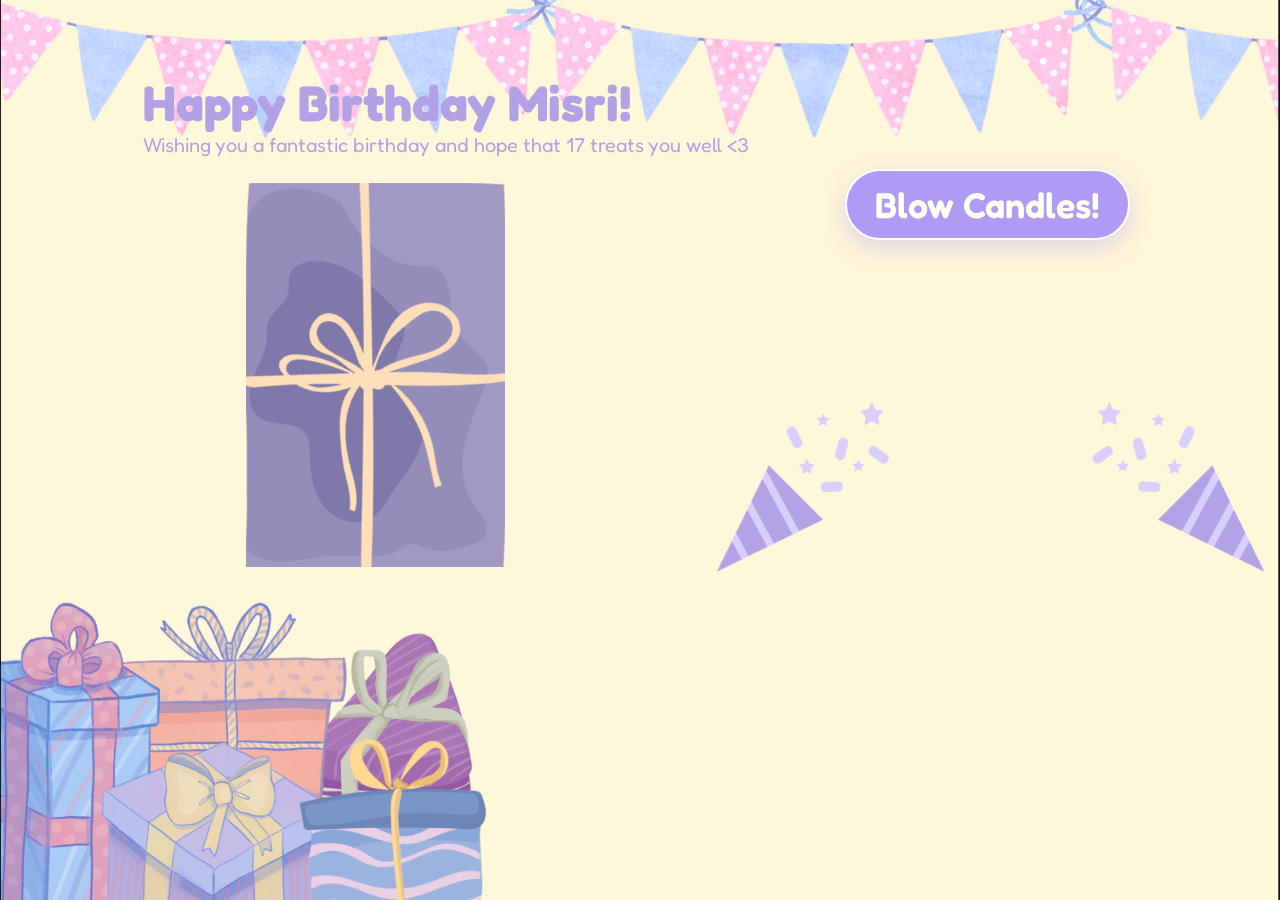
<file: index.html>
<!DOCTYPE html>
<html lang="en">
<head>
    <meta charset="UTF-8">
    <meta name="viewport" content="width=device-width, initial-scale=1.0">
    <title>Misri's Birthday</title>
    <link rel="stylesheet" href="assets/css/style.css">
    </head>
<body>

    <main>
        <h1> Happy Birthday Misri!</h1>
        <p>Wishing you a fantastic birthday and hope that 17 treats you well <3</p>
        <button type="button" id="letterButton" class="letter-btn">
    <img src="assets/img/letter.png" alt="Clickable Letter Graphic">
</button>

    <video id="candleLightVideo" class="animated-object" autoplay loop muted playsinline tabindex="-1">
    <source src="assets/img/CandleLight.m4v" type="video/mp4">
    <source src="assets/img/CandleLight.mov" type="video/quicktime">
</video>
    <button id="blowCandleBtn">Blow Candles!</button>
        <div id="letterContent" style="display: none;">
            <div class="letter-card">
                <button id="letterExit">X</button>
                <p>
                    Happy Birthday, Misri!<br><br>
                    Meeting you this past year is lowkey one of my core memories of '25. Who would've thought that answering a question from a random student in the bus lot would lead to one of the friendships I'm going to cherish for the rest of my life?<br><br>
                    I know we still haven't known each other for that long, but I feel like we just click, and I can be completely myself around you. From meeting you at the bus lot, to having Lang together and realizing how similar we both are lol, to having Stats together where I spent half the time sleeping and the other half bothering you, to playing/competing in Contexto together where I lowkey lost like 90% of the time TT, to having lunch together where we'd either talk about the most random ahh stuff or you'd be locked in studying something; it's been crazy, stressful at times, but so much fun getting to know you and becoming friends with you.  <br><br>
                    You're genuinely one of the sweetest and most helpful people I know (I mean, you're Misri, duh)... sometimes 😭. You're one of those people who somehow make everything more fun, even if we're literally just sitting in Stats doing nothing. Some friendships take years to feel comfortable; ours somehow skipped that part.<br><br>
                    Congrats on joining the unc-status gang with Roohi and me, and cheers to making even more memories this year and in all the years to come.<br><br>
                    Love ya, <br>
                    Dhriti K.
                </p>
            </div>
        </div>


    </main>
    <script src ="assets/js/index.js"> </script>
</body>
</file>
<file: assets/css/style.css>
@import url("https://fonts.googleapis.com/css2?family=Fredoka:wght@400;500;700&display=swap");

html, body {
    height: 100%;
    margin: 0;
    padding: 0;
}
body { 
    font-family: "Fredoka", sans-serif; 
    background-image: url("../img/birthdayBg.png");
    background-repeat: no-repeat;
    background-position: center;
    background-size: cover;
    display: flex;
    align-items: flex-start;
    justify-content: center;
    text-align: left;
    padding: clamp(16px, 4vw, 48px);
    box-sizing: border-box;
    overflow-x: hidden;
}
main {
    position: relative;
    width: min(100%, 1400px);
    min-height: calc(100vh - clamp(32px, 8vw, 96px));
}
p {
    font-family: inherit;
    font-size: clamp(1rem, 1.8vw, 1.25rem); 
    color: #b1a2e6;
    margin: 0 0 0 8%;
    max-width: 42rem;
}
h1 {
    font-size: clamp(2rem, 5vw, 3.125rem);
    color: #b1a2e6;
    margin: 2% 0 0 8%;
}
#blowCandleBtn,
#letterExit,
h1 {
    font-family: "Fredoka", sans-serif;
}
#letterButton {
    border: transparent;
    margin-left: 15%;
    margin-top: 25px;
    cursor: pointer;
    background: transparent; /* Ensures no default button background behind image */
}
#letterButton img {
    width: clamp(10rem, 24vw, 18rem);
    height: auto;
    aspect-ratio: 3 / 4;
    object-fit: contain;
    animation: breathe 2s infinite ease-in-out;
}
#letterExit {
    background: transparent;
    border: transparent;
    font-size: 16px;
}
#letterContent {
    display: none;
    position: fixed;
    inset: 0;
    z-index: 1000;
    background: rgba(20, 15, 35, 0.55);
    backdrop-filter: blur(4px);
    -webkit-backdrop-filter: blur(4px);
    align-items: center;
    justify-content: center;
    padding: 24px;
    box-sizing: border-box;
}
.letter-card {
    position: relative;
    width: min(92vw, 760px);
    max-height: 80vh;
    overflow-y: auto;
    margin: 0;
    padding: 56px 32px 32px;
    border-radius: 28px;
    background: rgba(255, 248, 235, 0.98);
    box-shadow: 0 24px 70px rgba(0, 0, 0, 0.35);
    color: #7b5ea7;
    line-height: 1.6;
}
.letter-card p {
    margin: 0;
    color: inherit;
     margin-bottom: 16px;
}
.letter-card #letterExit {
    position: absolute;
    top: 20px;
    left: 24px;
    margin-bottom: 10px;
    z-index: 1;
    font-size: 25px;
    color: #7b5ea7;
    cursor: pointer;
}
#blowCandleBtn {
    font-size: clamp(1rem, 2.8vw, 2.5rem);              
    font-weight: 600;
    position: absolute;
    top: clamp(5rem, 14vh, 15%);
    right: clamp(1rem, 8vw, 13%);
    background-color: #ae9bf3;   
    color: #fffff0;               
    border: 2px solid #ffffff;    
    padding: clamp(0.5rem, 1.2vw, 0.75rem) clamp(1rem, 2.5vw, 1.75rem);           
    border-radius: 50px;          
    cursor: pointer;              
    box-shadow: 0 8px 24px rgba(174, 155, 243, 0.4); 
    transition: background-color 0.3s ease, transform 0.2s ease, box-shadow 0.3s ease;
    animation: breathe 2s infinite ease-in-out;
}
#blowCandleBtn:hover {
    background-color: #9b84eb;    
    box-shadow: 0 12px 30px rgba(174, 155, 243, 0.6); 
}
.animated-object-container {
    pointer-events: none;
}
.animated-object {
    display: block;
    width: clamp(10rem, 24vw, 21.875rem);
    height: auto;
    user-select: none;
    -webkit-user-drag: none;
    position: absolute;
    bottom: clamp(1rem, 4vh, 5%);
    right: clamp(1rem, 8vw, 13%);
}


#candleLightVideo, 
.animated-object,
.animated-object-container {
    border-radius: 120px;
    border: none !important;
    outline: none !important;
    outline-style: none !important;
    box-shadow: none !important;
    -webkit-tap-highlight-color: transparent;
}

#candleLightVideo:focus,
#candleLightVideo:active,
#candleLightVideo:focus-visible,
.animated-object:focus,
.animated-object:active,
.animated-object:focus-visible {
    border: none !important;
    outline: none !important;
    outline-style: none !important;
    box-shadow: none !important;
}

#candleLightVideo, 
.animated-object {
    clip-path: inset(5px 5px); 
}

@keyframes breathe {
    0%, 100%{
        transform: scale(1);
    }
    50% {
        transform: scale(1.05);
    }
}

@media (max-width: 900px) {
    body {
        align-items: center;
        justify-content: flex-start;
    }

    main {
        width: 100%;
    }

    h1,
    p {
        margin-left: 4%;
        margin-right: 4%;
    }

    #letterButton {
        margin-left: 4%;
    }

    #blowCandleBtn {
        top: 9rem;
        right: 4%;
    }

    .animated-object {
        right: 4%;
        bottom: 4%;
    }
}

@media (max-width: 640px) {
    body {
        padding: 12px;
    }

    #letterButton img {
        width: min(68vw, 14rem);
    }

    #blowCandleBtn {
        top: auto;
        bottom: 38%;
        left: 4%;
        right: auto;
    }

    .animated-object {
        width: min(56vw, 14rem);
        right: 4%;
        bottom: 2%;
    }

    .letter-card {
        width: min(94vw, 760px);
        padding: 48px 20px 24px;
    }
}
</file>
